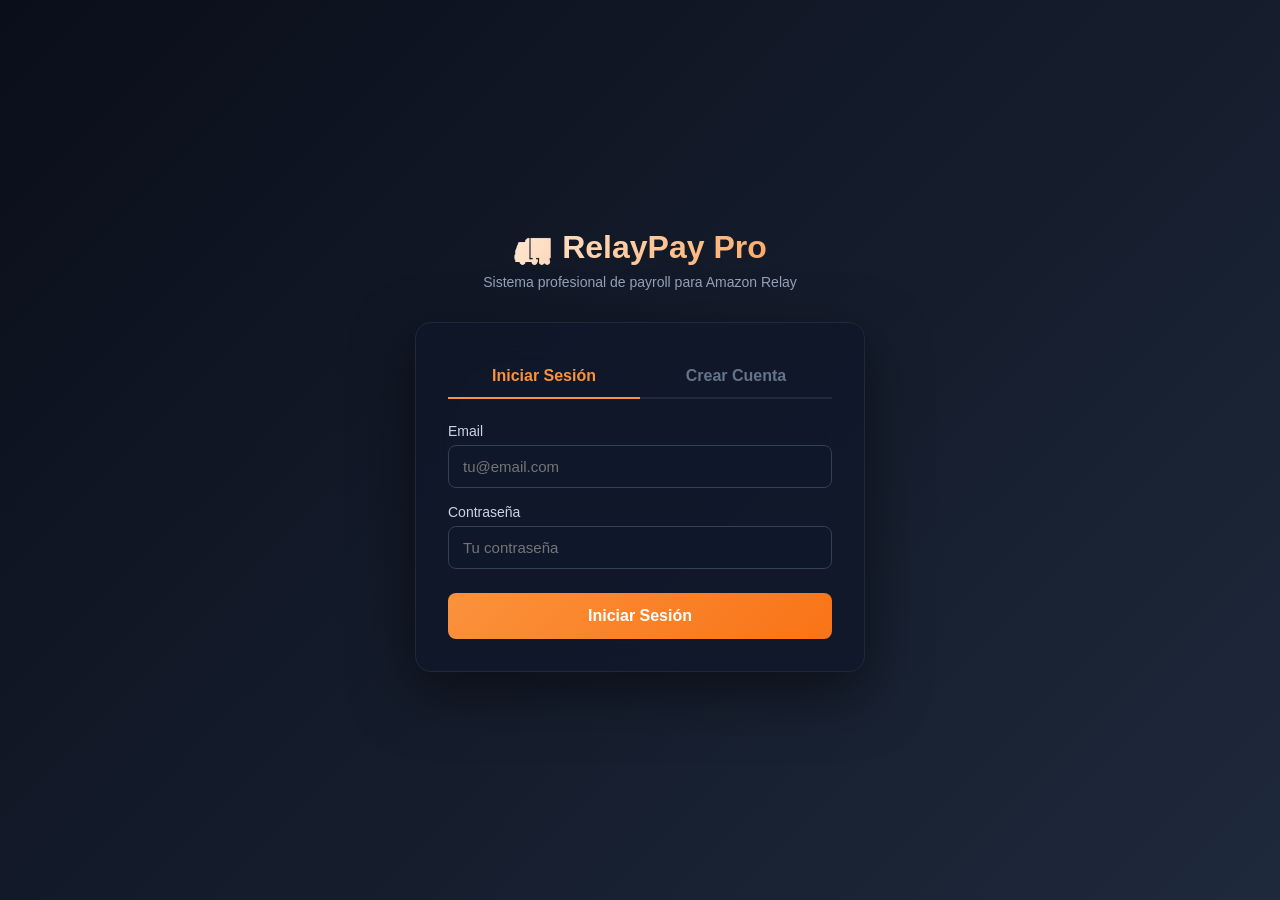
<file: index.html>
<!DOCTYPE html>
<html lang="es">
<head>
<meta charset="UTF-8">
<meta name="viewport" content="width=device-width, initial-scale=1.0">
<title>RelayPay Pro - Login</title>
<style>
* { margin: 0; padding: 0; box-sizing: border-box; }
body {
  font-family: -apple-system, BlinkMacSystemFont, 'Segoe UI', Roboto, sans-serif;
  background: linear-gradient(135deg, #0a0e1a 0%, #1e293b 100%);
  color: #fff;
  min-height: 100vh;
  display: flex;
  align-items: center;
  justify-content: center;
  padding: 20px;
}
.container {
  max-width: 450px;
  width: 100%;
}
.logo {
  text-align: center;
  margin-bottom: 32px;
}
.logo h1 {
  font-size: 32px;
  background: linear-gradient(135deg, #fff 0%, #fb923c 100%);
  -webkit-background-clip: text;
  -webkit-text-fill-color: transparent;
  background-clip: text;
  font-weight: 800;
}
.logo p {
  color: #94a3b8;
  font-size: 14px;
  margin-top: 8px;
}
.card {
  background: rgba(15, 23, 42, 0.8);
  backdrop-filter: blur(20px);
  border: 1px solid #1e293b;
  border-radius: 16px;
  padding: 32px;
  box-shadow: 0 20px 60px rgba(0, 0, 0, 0.5);
}
.tabs {
  display: flex;
  margin-bottom: 24px;
  border-bottom: 2px solid #1e293b;
}
.tab {
  flex: 1;
  text-align: center;
  padding: 12px;
  cursor: pointer;
  color: #64748b;
  font-weight: 600;
  border-bottom: 2px solid transparent;
  margin-bottom: -2px;
  transition: all 0.2s;
}
.tab.active {
  color: #fb923c;
  border-bottom-color: #fb923c;
}
.form-group {
  margin-bottom: 16px;
}
.form-group label {
  display: block;
  margin-bottom: 6px;
  color: #cbd5e1;
  font-size: 14px;
  font-weight: 500;
}
.form-group input {
  width: 100%;
  padding: 12px 14px;
  background: #0f172a;
  border: 1px solid #334155;
  border-radius: 8px;
  color: #fff;
  font-size: 15px;
  transition: border-color 0.2s;
}
.form-group input:focus {
  outline: none;
  border-color: #fb923c;
}
.btn {
  width: 100%;
  padding: 14px;
  background: linear-gradient(135deg, #fb923c 0%, #f97316 100%);
  color: #fff;
  border: none;
  border-radius: 8px;
  font-size: 16px;
  font-weight: 700;
  cursor: pointer;
  transition: transform 0.2s, box-shadow 0.2s;
  margin-top: 8px;
}
.btn:hover {
  transform: translateY(-1px);
  box-shadow: 0 8px 20px rgba(251, 146, 60, 0.4);
}
.btn:disabled {
  opacity: 0.6;
  cursor: not-allowed;
  transform: none;
}
.error {
  background: rgba(239, 68, 68, 0.1);
  border: 1px solid rgba(239, 68, 68, 0.3);
  color: #fca5a5;
  padding: 12px;
  border-radius: 8px;
  font-size: 14px;
  margin-bottom: 16px;
  display: none;
}
.error.show { display: block; }
.success {
  background: rgba(34, 197, 94, 0.1);
  border: 1px solid rgba(34, 197, 94, 0.3);
  color: #86efac;
  padding: 12px;
  border-radius: 8px;
  font-size: 14px;
  margin-bottom: 16px;
  display: none;
}
.success.show { display: block; }
.divider {
  text-align: center;
  margin: 24px 0 16px;
  color: #64748b;
  font-size: 13px;
  position: relative;
}
.divider::before, .divider::after {
  content: '';
  position: absolute;
  top: 50%;
  width: 30%;
  height: 1px;
  background: #1e293b;
}
.divider::before { left: 0; }
.divider::after { right: 0; }
.link {
  text-align: center;
  margin-top: 16px;
  font-size: 14px;
  color: #94a3b8;
}
.link a {
  color: #fb923c;
  text-decoration: none;
  font-weight: 600;
}
.dashboard {
  display: none;
}
.dashboard.show { display: block; }
.dashboard-header {
  display: flex;
  justify-content: space-between;
  align-items: center;
  margin-bottom: 24px;
}
.user-info {
  background: rgba(251, 146, 60, 0.1);
  border: 1px solid rgba(251, 146, 60, 0.3);
  padding: 16px;
  border-radius: 12px;
  margin-bottom: 16px;
}
.user-info h3 { color: #fb923c; margin-bottom: 4px; }
.user-info p { color: #94a3b8; font-size: 14px; }
.stat-grid {
  display: grid;
  grid-template-columns: repeat(2, 1fr);
  gap: 12px;
  margin-bottom: 16px;
}
.stat-card {
  background: #0f172a;
  border: 1px solid #1e293b;
  padding: 16px;
  border-radius: 12px;
}
.stat-card .label {
  font-size: 12px;
  color: #94a3b8;
  margin-bottom: 4px;
}
.stat-card .value {
  font-size: 24px;
  font-weight: 700;
  color: #fff;
}
.btn-secondary {
  background: transparent;
  border: 1px solid #334155;
  color: #cbd5e1;
  margin-top: 8px;
}
.btn-secondary:hover {
  background: #1e293b;
  border-color: #fb923c;
}
.btn-danger {
  background: #dc2626;
  margin-top: 8px;
}
.btn-danger:hover {
  background: #b91c1c;
}
</style>
</head>
<body>

<div class="container">
  <div class="logo">
    <h1>🚛 RelayPay Pro</h1>
    <p>Sistema profesional de payroll para Amazon Relay</p>
  </div>

  <div id="auth-section" class="card">
    <div class="tabs">
      <div class="tab active" data-tab="login">Iniciar Sesión</div>
      <div class="tab" data-tab="signup">Crear Cuenta</div>
    </div>

    <div id="error-msg" class="error"></div>
    <div id="success-msg" class="success"></div>

    <!-- LOGIN FORM -->
    <form id="login-form">
      <div class="form-group">
        <label>Email</label>
        <input type="email" id="login-email" required placeholder="tu@email.com">
      </div>
      <div class="form-group">
        <label>Contraseña</label>
        <input type="password" id="login-password" required placeholder="Tu contraseña">
      </div>
      <button type="submit" class="btn">Iniciar Sesión</button>
    </form>

    <!-- SIGNUP FORM -->
    <form id="signup-form" style="display:none;">
      <div class="form-group">
        <label>Nombre completo</label>
        <input type="text" id="signup-name" required placeholder="Tu nombre">
      </div>
      <div class="form-group">
        <label>Email</label>
        <input type="email" id="signup-email" required placeholder="tu@email.com">
      </div>
      <div class="form-group">
        <label>Nombre de tu empresa</label>
        <input type="text" id="signup-company" required placeholder="Mi Compañía LLC">
      </div>
      <div class="form-group">
        <label>Contraseña (mínimo 6 caracteres)</label>
        <input type="password" id="signup-password" required minlength="6" placeholder="Crea una contraseña">
      </div>
      <button type="submit" class="btn">Crear cuenta gratis (14 días)</button>
    </form>
  </div>

  <!-- DASHBOARD -->
  <div id="dashboard" class="card dashboard">
    <div class="dashboard-header">
      <h2 id="welcome-msg">Bienvenido</h2>
      <button id="logout-btn" class="btn btn-secondary" style="width:auto; padding: 8px 16px;">Cerrar Sesión</button>
    </div>

    <div class="user-info">
      <h3 id="company-name">Mi Compañía</h3>
      <p id="user-email">user@email.com</p>
      <p id="plan-info" style="margin-top: 8px;">Plan: Trial (14 días)</p>
    </div>

    <div class="stat-grid">
      <div class="stat-card">
        <div class="label">Estado</div>
        <div class="value" id="stat-status">Activo</div>
      </div>
      <div class="stat-card">
        <div class="label">Días restantes</div>
        <div class="value" id="stat-days">14</div>
      </div>
    </div>

    <button id="upgrade-btn" class="btn" onclick="upgradePlan()">Actualizar Plan</button>
    <button id="open-app-btn" class="btn btn-secondary" onclick="openMainApp()">Abrir App Principal</button>
    <button id="download-btn" class="btn btn-secondary" onclick="downloadApp()">Descargar App (HTML)</button>
  </div>
</div>

<script>
const API_URL = window.location.hostname === 'localhost' || window.location.hostname === '127.0.0.1'
  ? 'http://localhost:3000'
  : 'https://relaypay-backend-production.up.railway.app';

let currentUser = null;
let currentToken = null;

// Load from localStorage on page load
window.addEventListener('DOMContentLoaded', () => {
  const saved = localStorage.getItem('relaypay_session');
  if (saved) {
    try {
      const session = JSON.parse(saved);
      currentUser = session.user;
      currentToken = session.token;
      showDashboard();
    } catch (e) {
      localStorage.removeItem('relaypay_session');
    }
  }
});

// Tab switching
document.querySelectorAll('.tab').forEach(tab => {
  tab.addEventListener('click', () => {
    document.querySelectorAll('.tab').forEach(t => t.classList.remove('active'));
    tab.classList.add('active');
    const target = tab.dataset.tab;
    document.getElementById('login-form').style.display = target === 'login' ? 'block' : 'none';
    document.getElementById('signup-form').style.display = target === 'signup' ? 'block' : 'none';
    clearMessages();
  });
});

// Login
document.getElementById('login-form').addEventListener('submit', async (e) => {
  e.preventDefault();
  clearMessages();
  const email = document.getElementById('login-email').value;
  const password = document.getElementById('login-password').value;
  const btn = e.target.querySelector('button');
  btn.disabled = true;
  btn.textContent = 'Ingresando...';
  try {
    const res = await fetch(API_URL + '/api/auth/login', {
      method: 'POST',
      headers: { 'Content-Type': 'application/json' },
      body: JSON.stringify({ email, password })
    });
    const data = await res.json();
    if (!res.ok) throw new Error(data.error || 'Error al iniciar sesión');
    currentUser = data.user;
    currentToken = data.token;
    localStorage.setItem('relaypay_session', JSON.stringify(data));
    showDashboard();
    showSuccess('¡Bienvenido de vuelta!');
  } catch (err) {
    showError(err.message);
  } finally {
    btn.disabled = false;
    btn.textContent = 'Iniciar Sesión';
  }
});

// Signup
document.getElementById('signup-form').addEventListener('submit', async (e) => {
  e.preventDefault();
  clearMessages();
  const name = document.getElementById('signup-name').value;
  const email = document.getElementById('signup-email').value;
  const companyName = document.getElementById('signup-company').value;
  const password = document.getElementById('signup-password').value;
  const btn = e.target.querySelector('button');
  btn.disabled = true;
  btn.textContent = 'Creando cuenta...';
  try {
    const res = await fetch(API_URL + '/api/auth/signup', {
      method: 'POST',
      headers: { 'Content-Type': 'application/json' },
      body: JSON.stringify({ email, password, name, companyName })
    });
    const data = await res.json();
    if (!res.ok) throw new Error(data.error || 'Error al crear cuenta');
    currentUser = data.user;
    currentToken = data.token;
    localStorage.setItem('relaypay_session', JSON.stringify(data));
    showDashboard();
    showSuccess('¡Cuenta creada! Tienes 14 días gratis.');
  } catch (err) {
    showError(err.message);
  } finally {
    btn.disabled = false;
    btn.textContent = 'Crear cuenta gratis (14 días)';
  }
});

// Logout
document.getElementById('logout-btn').addEventListener('click', () => {
  localStorage.removeItem('relaypay_session');
  currentUser = null;
  currentToken = null;
  document.getElementById('auth-section').style.display = 'block';
  document.getElementById('dashboard').classList.remove('show');
});

async function showDashboard() {
  document.getElementById('auth-section').style.display = 'none';
  document.getElementById('dashboard').classList.add('show');
  document.getElementById('welcome-msg').textContent = `Bienvenido, ${currentUser.name}`;
  document.getElementById('company-name').textContent = currentUser.company_name || 'Mi Compañía';
  document.getElementById('user-email').textContent = currentUser.email;
  
  // Always fetch fresh data from /api/auth/me to get latest subscription status
  try {
    const meRes = await fetch(API_URL + '/api/auth/me', {
      headers: { 'Authorization': 'Bearer ' + currentToken }
    });
    if (meRes.ok) {
      const meData = await meRes.json();
      currentUser = meData.user;
      localStorage.setItem('relaypay_session', JSON.stringify({ token: currentToken, user: currentUser }));
    }
  } catch (e) {
    console.warn('Failed to refresh user data, using cached:', e.message);
  }
  
  const trialEnd = new Date(currentUser.trial_ends_at);
  const now = new Date();
  const daysLeft = Math.max(0, Math.ceil((trialEnd - now) / (1000 * 60 * 60 * 24)));
  document.getElementById('stat-days').textContent = daysLeft;
  if (currentUser.subscription_status === 'active') {
    document.getElementById('plan-info').textContent = 'Plan: Pro (Activo)';
    document.getElementById('stat-status').textContent = 'Activo';
    document.getElementById('upgrade-btn').style.display = 'none';
  } else {
    document.getElementById('plan-info').textContent = `Plan: Trial (${daysLeft} días restantes)`;
    document.getElementById('stat-status').textContent = 'Activo';
    document.getElementById('upgrade-btn').style.display = 'block';
  }
}

async function upgradePlan() {
  showSuccess('Abriendo opciones de pago...');
  // Aquí iría la integración con Stripe Checkout
  const res = await fetch(API_URL + '/api/stripe/create-checkout', {
    method: 'POST',
    headers: { 'Content-Type': 'application/json', 'Authorization': 'Bearer ' + currentToken },
    body: JSON.stringify({ plan: 'pro' })
  });
  const data = await res.json();
  if (data.url) {
    window.location.href = data.url;
  } else {
    showError('Error: ' + (data.error || 'No se pudo iniciar el pago'));
  }
}

function openMainApp() {
  // Navigate in same tab (avoids popup blocker)
  showSuccess('Abriendo RelayPay Pro...');
  window.location.href = './relaypay-pro/index.html';
}

function downloadApp() {
  // Download the standalone HTML app (clean public version)
  showSuccess('Descargando RelayPay Pro...');
  const link = document.createElement('a');
  link.href = './relaypay-pro/index.html';
  link.download = 'RelayPay-Pro.html';
  document.body.appendChild(link);
  link.click();
  document.body.removeChild(link);
}

function showError(msg) {
  const el = document.getElementById('error-msg');
  el.textContent = msg;
  el.classList.add('show');
  setTimeout(() => el.classList.remove('show'), 8000);
}

function showSuccess(msg) {
  const el = document.getElementById('success-msg');
  el.textContent = msg;
  el.classList.add('show');
  setTimeout(() => el.classList.remove('show'), 5000);
}

function clearMessages() {
  document.getElementById('error-msg').classList.remove('show');
  document.getElementById('success-msg').classList.remove('show');
}
</script>

</body>
</html>
</file>
